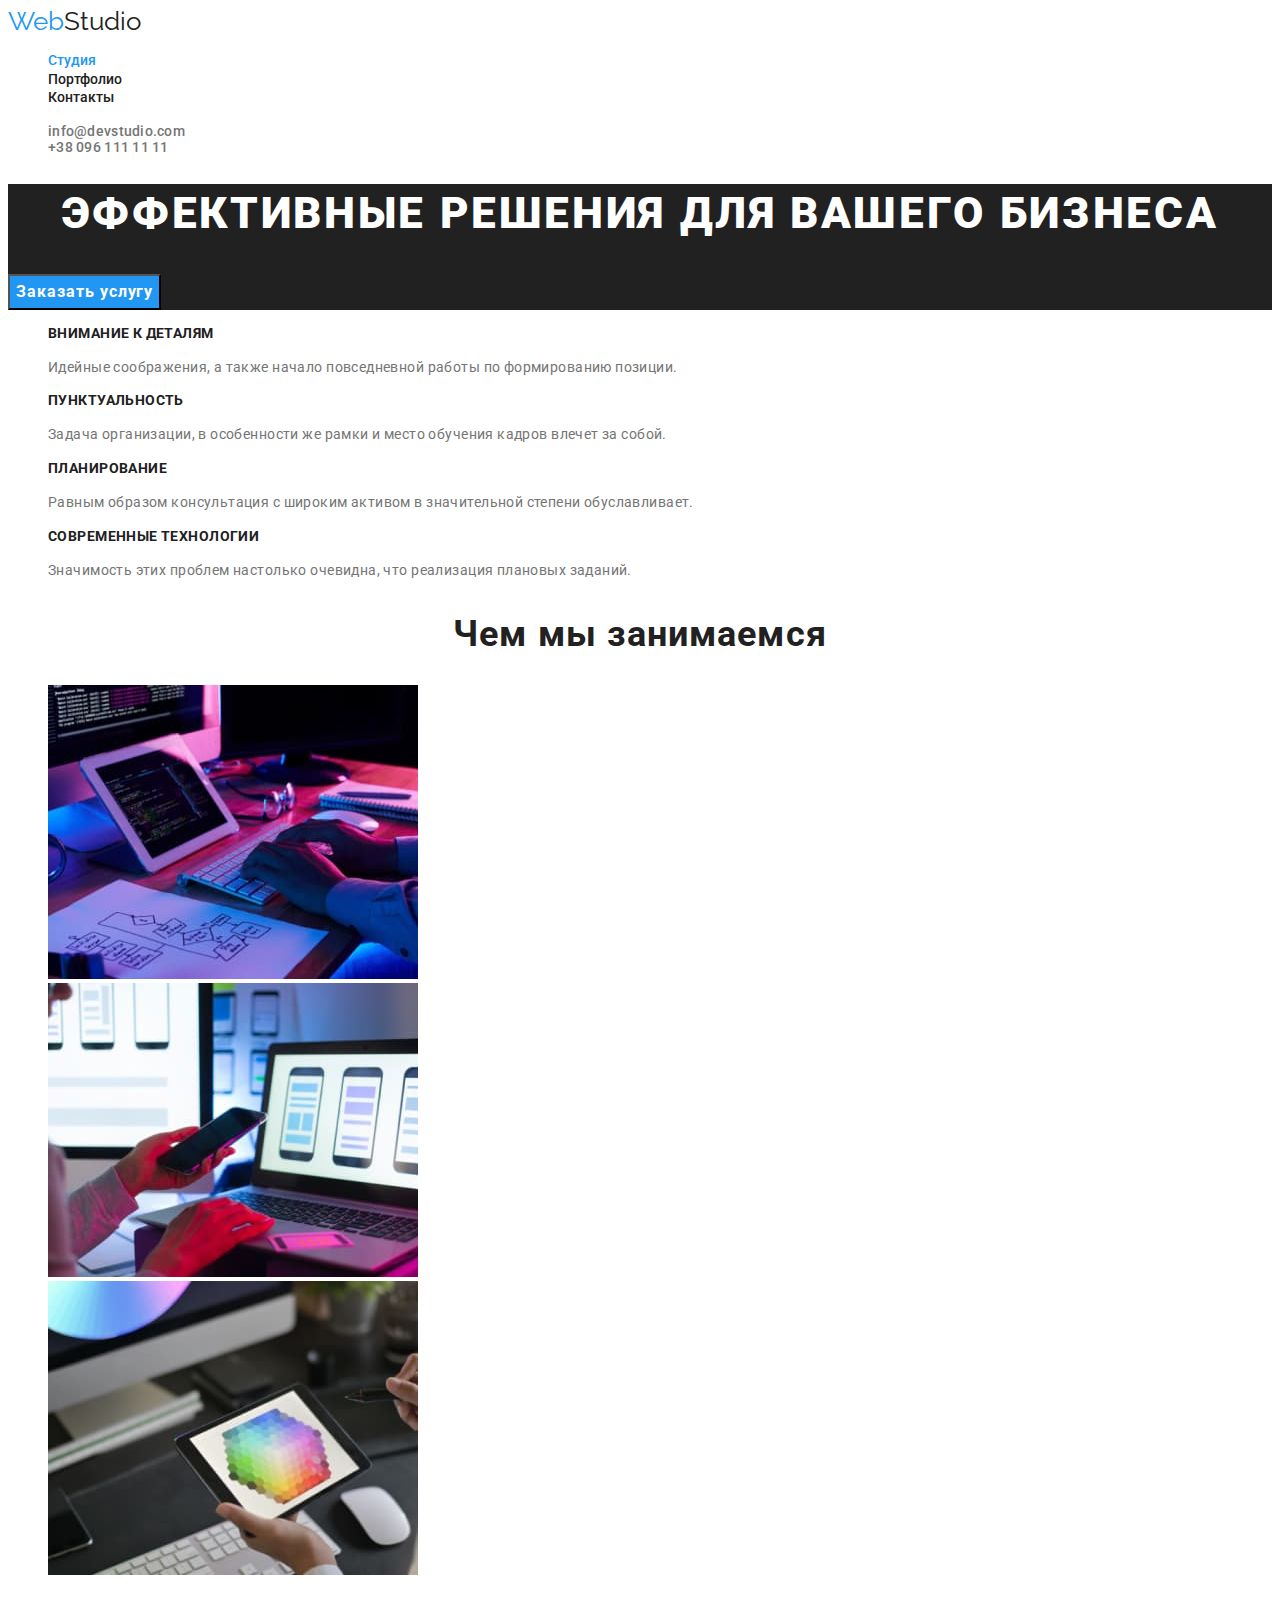
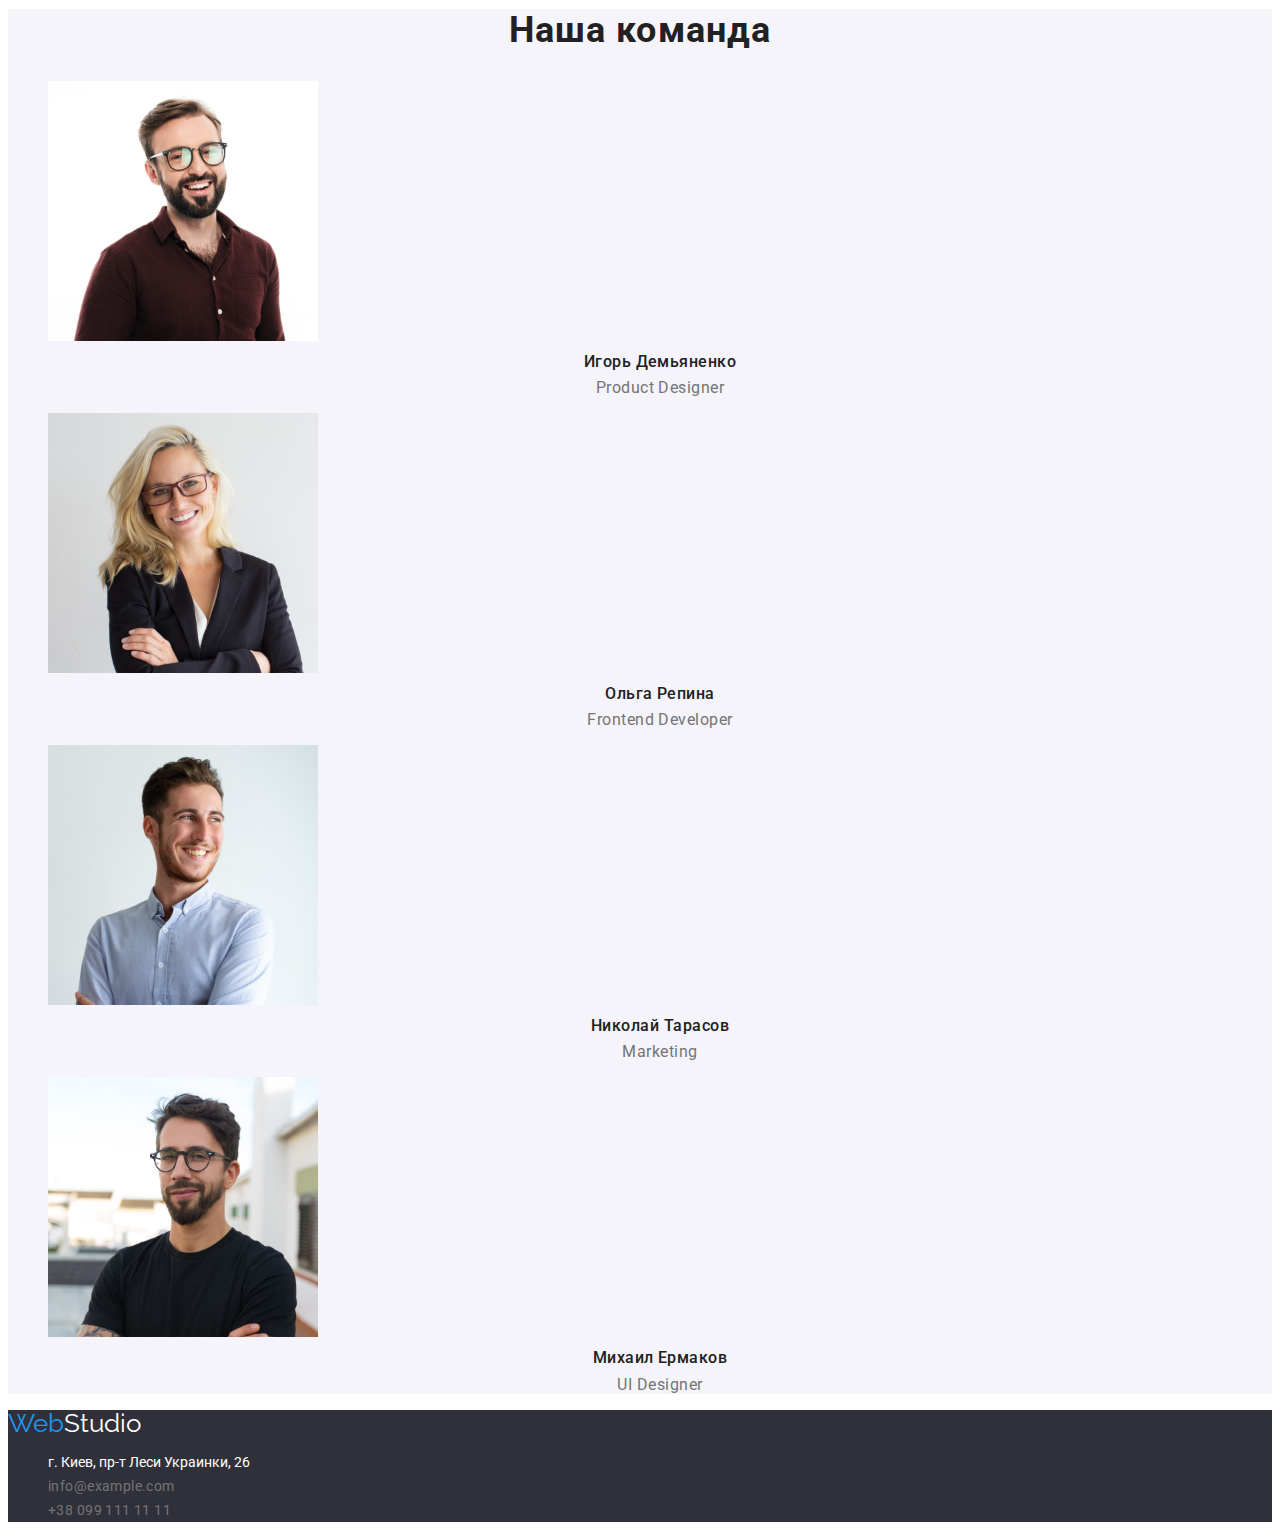
<file: index.html>
<!DOCTYPE html>
<html lang="ru">
  <head>
    <meta charset="UTF-8" />
    <meta http-equiv="X-UA-Compatible" content="IE=edge" />
    <meta name="viewport" content="width=device-width, initial-scale=1.0" />
    <title lang="en">Web Studio</title>
    <link rel="preconnect" href="https://fonts.googleapis.com" />
    <link rel="preconnect" href="https://fonts.gstatic.com" crossorigin />
    <link
      href="https://fonts.googleapis.com/css2?family=Raleway:wght@700&family=Roboto:wght@400;500;700;900&display=swap"
      rel="stylesheet"
    />
    <link rel="stylesheet" href="./css/style.css" />
  </head>

  <body>
    <!--HEADER-->
    <header class="header">
      <nav class="site_nav">
        <a class="site_nav_logo_img link" href="#logo" lang="en">
          <span class="logo_web">Web</span>Studio</a
        >
        <ul class="site_nav_menu list">
          <li class="menu_list link_item">
            <a class="menu_list_item current_page link" href="./index.html"
              >Студия</a
            >
          </li>
          <li class="menu_list_item link_item">
            <a class="menu_list_item link" href="./portfolio.html">Портфолио</a>
          </li>
          <li class="menu_list_item link_item">
            <a class="menu_list_item link" href="#contacts">Контакты</a>
          </li>
        </ul>
      </nav>
      <ul class="site_nav_contact list">
        <li>
          <a class="contact link" href="mailto:info@devstudio.com"
            >info@devstudio.com</a
          >
        </li>
        <li>
          <a class="contact link" href="tel:+380961111111">+38 096 111 11 11</a>
        </li>
      </ul>
    </header>
    <main>
      <!--HERO-->
      <section class="section_hero">
        <h1 class="title">Эффективные решения для вашего бизнеса</h1>
        <button class="hero_button button" type="button">
          Заказать услугу
        </button>
      </section>
      <!--ABOUT-->
      <section class="hang" id="portfolio">
        <ul class="hang_list list">
          <li>
            <h3 class="hang_title">Внимание к деталям</h3>
            <p class="hang_description">
              Идейные соображения, а также начало повседневной работы по
              формированию позиции.
            </p>
          </li>
          <li>
            <h3 class="hang_title">Пунктуальность</h3>
            <p class="hang_description">
              Задача организации, в особенности же рамки и место обучения кадров
              влечет за собой.
            </p>
          </li>
          <li>
            <h3 class="hang_title">Планирование</h3>
            <p class="hang_description">
              Равным образом консультация с широким активом в значительной
              степени обуславливает.
            </p>
          </li>
          <li>
            <h3 class="hang_title">Современные технологии</h3>
            <p class="hang_description">
              Значимость этих проблем настолько очевидна, что реализация
              плановых заданий.
            </p>
          </li>
        </ul>
      </section>
      <!--SERVISES-->
      <section>
        <h2 class="section_title">Чем мы занимаемся</h2>
        <ul class="list">
          <li>
            <img
              src="./images/about/about_1.jpg"
              alt="кодирование бизнесс процесса"
              width="370"
              height="294"
            />
          </li>
          <li>
            <img
              src="./images/about/about_2.jpg"
              alt="подбор макета на телефон"
              width="370"
              height="294"
            />
          </li>
          <li>
            <img
              src="./images/about/about_3.jpg"
              alt="подбор цвета"
              width="370"
              height="294"
            />
          </li>
        </ul>
      </section>
      <!--OUR TEAM-->
      <section class="team" id="contacts">
        <h2 class="section_title">Наша команда</h2>
        <ul class="list">
          <li>
            <img
              src="./images/team/igor_demyanenko.jpg"
              alt="Игорь Демьяненко"
              width="270"
              height="260"
            />
            <h3 class="team_member">Игорь Демьяненко</h3>
            <p class="team_member_position" lang="en">Product Designer</p>
          </li>
          <li>
            <img
              src="./images/team/olga_repina.jpg"
              alt="Ольга Репина"
              width="270"
              height="260"
            />
            <h3 class="team_member">Ольга Репина</h3>
            <p class="team_member_position" lang="en">Frontend Developer</p>
          </li>
          <li>
            <img
              src="./images/team/nikolai_tarasov.jpg"
              alt="Николай Тарасов"
              width="270"
              height="260"
            />
            <h3 class="team_member">Николай Тарасов</h3>
            <p class="team_member_position" lang="en">Marketing</p>
          </li>
          <li>
            <img
              src="./images/team/mikhail_yermakov.jpg"
              alt="Михаил Ермаков"
              width="270"
              height="260"
            />
            <h3 class="team_member">Михаил Ермаков</h3>
            <p class="team_member_position" lang="en">UI Designer</p>
          </li>
        </ul>
      </section>
    </main>
    <!--FOOTER-->
    <footer class="footer">
      <a class="site_nav_logo_img link" href="#logo" lang="en">
        <span class="logo_web">Web</span
        ><span class="logo_studio">Studio</span></a
      >
      <address class="address">
        <ul class="list">
          <li>
            <a
              class="detai_adress list"
              href="https://goo.gl/maps/JiNANyfJPE1kAV9W7"
              target="blank"
              rel="noopener noreferrer"
              >г. Киев, пр-т Леси Украинки, 26</a
            >
          </li>
          <li>
            <a
              class="contact link contact_footer"
              href="mailto:info@example.com"
              >info@example.com</a
            >
          </li>
          <li>
            <a class="contact link contact_footer" href="tel:+380991111111"
              >+38 099 111 11 11</a
            >
          </li>
        </ul>
      </address>
    </footer>
  </body>
</html>
</file>
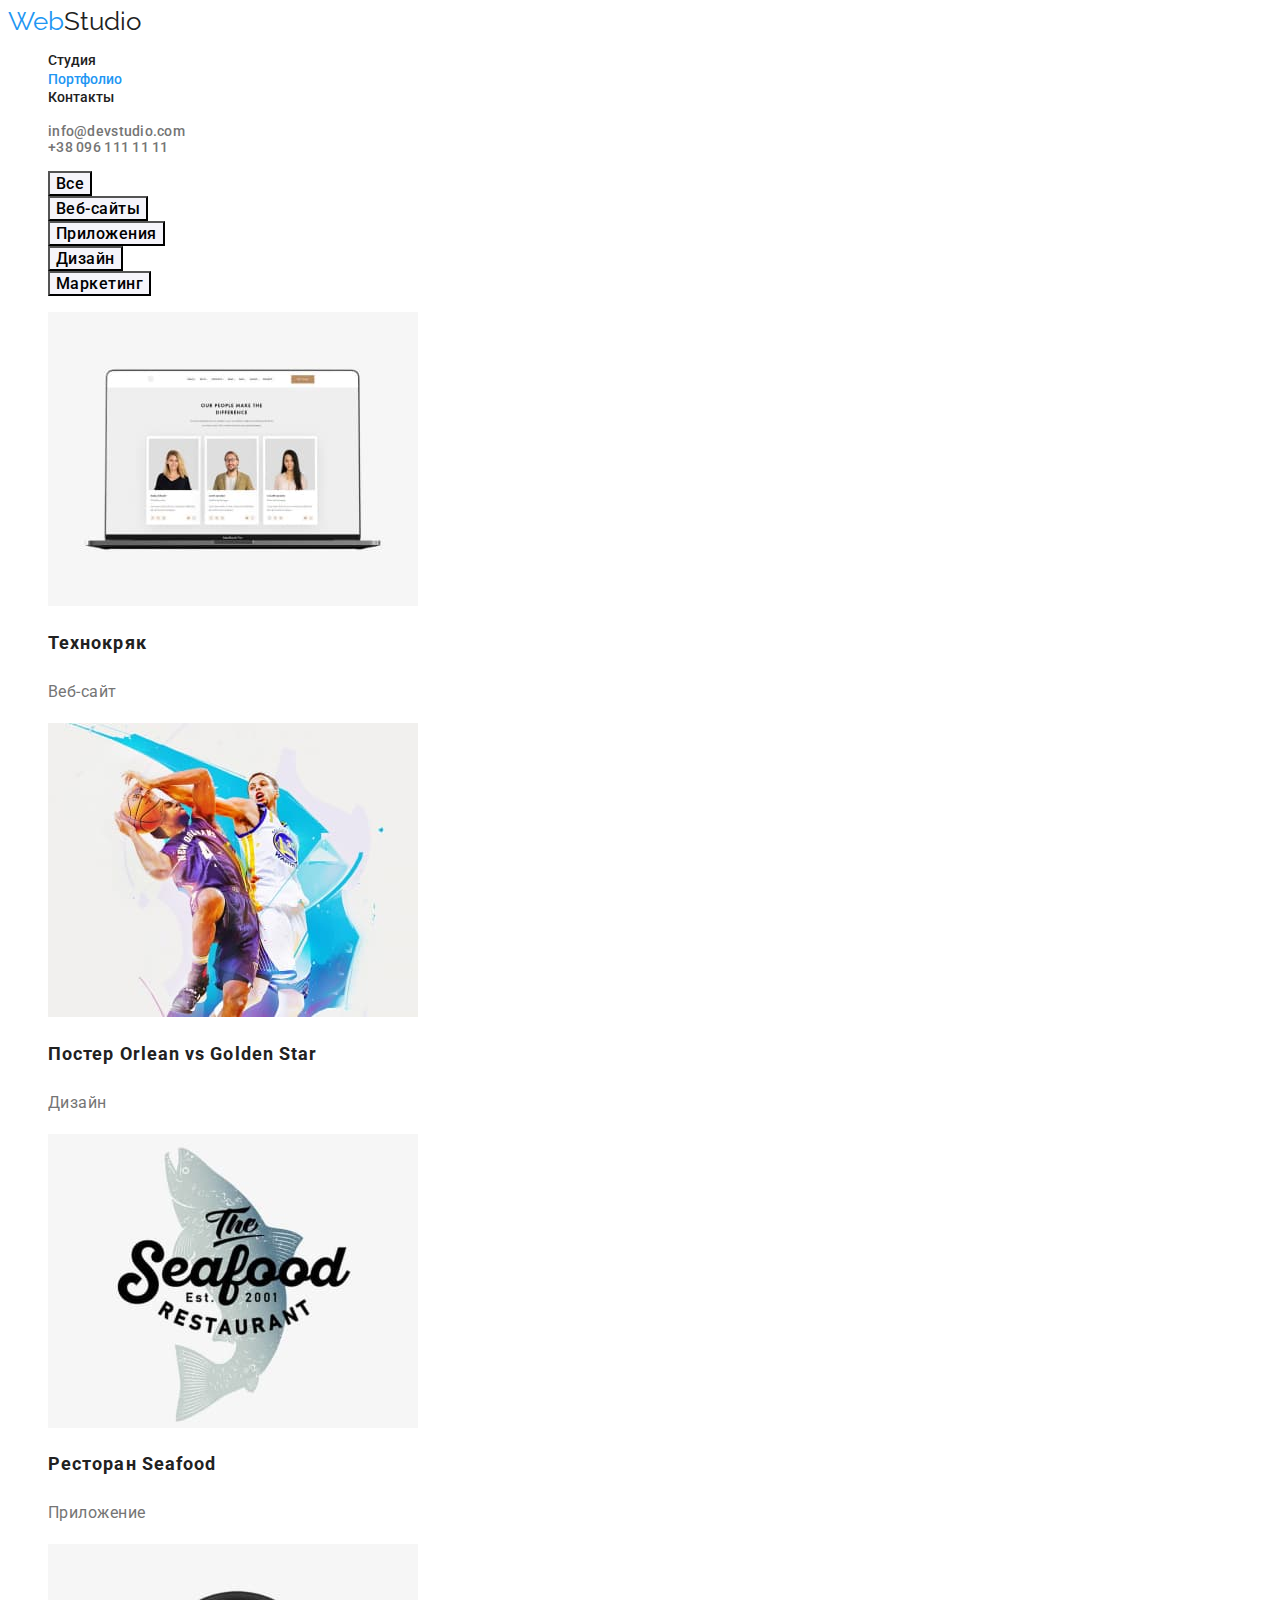
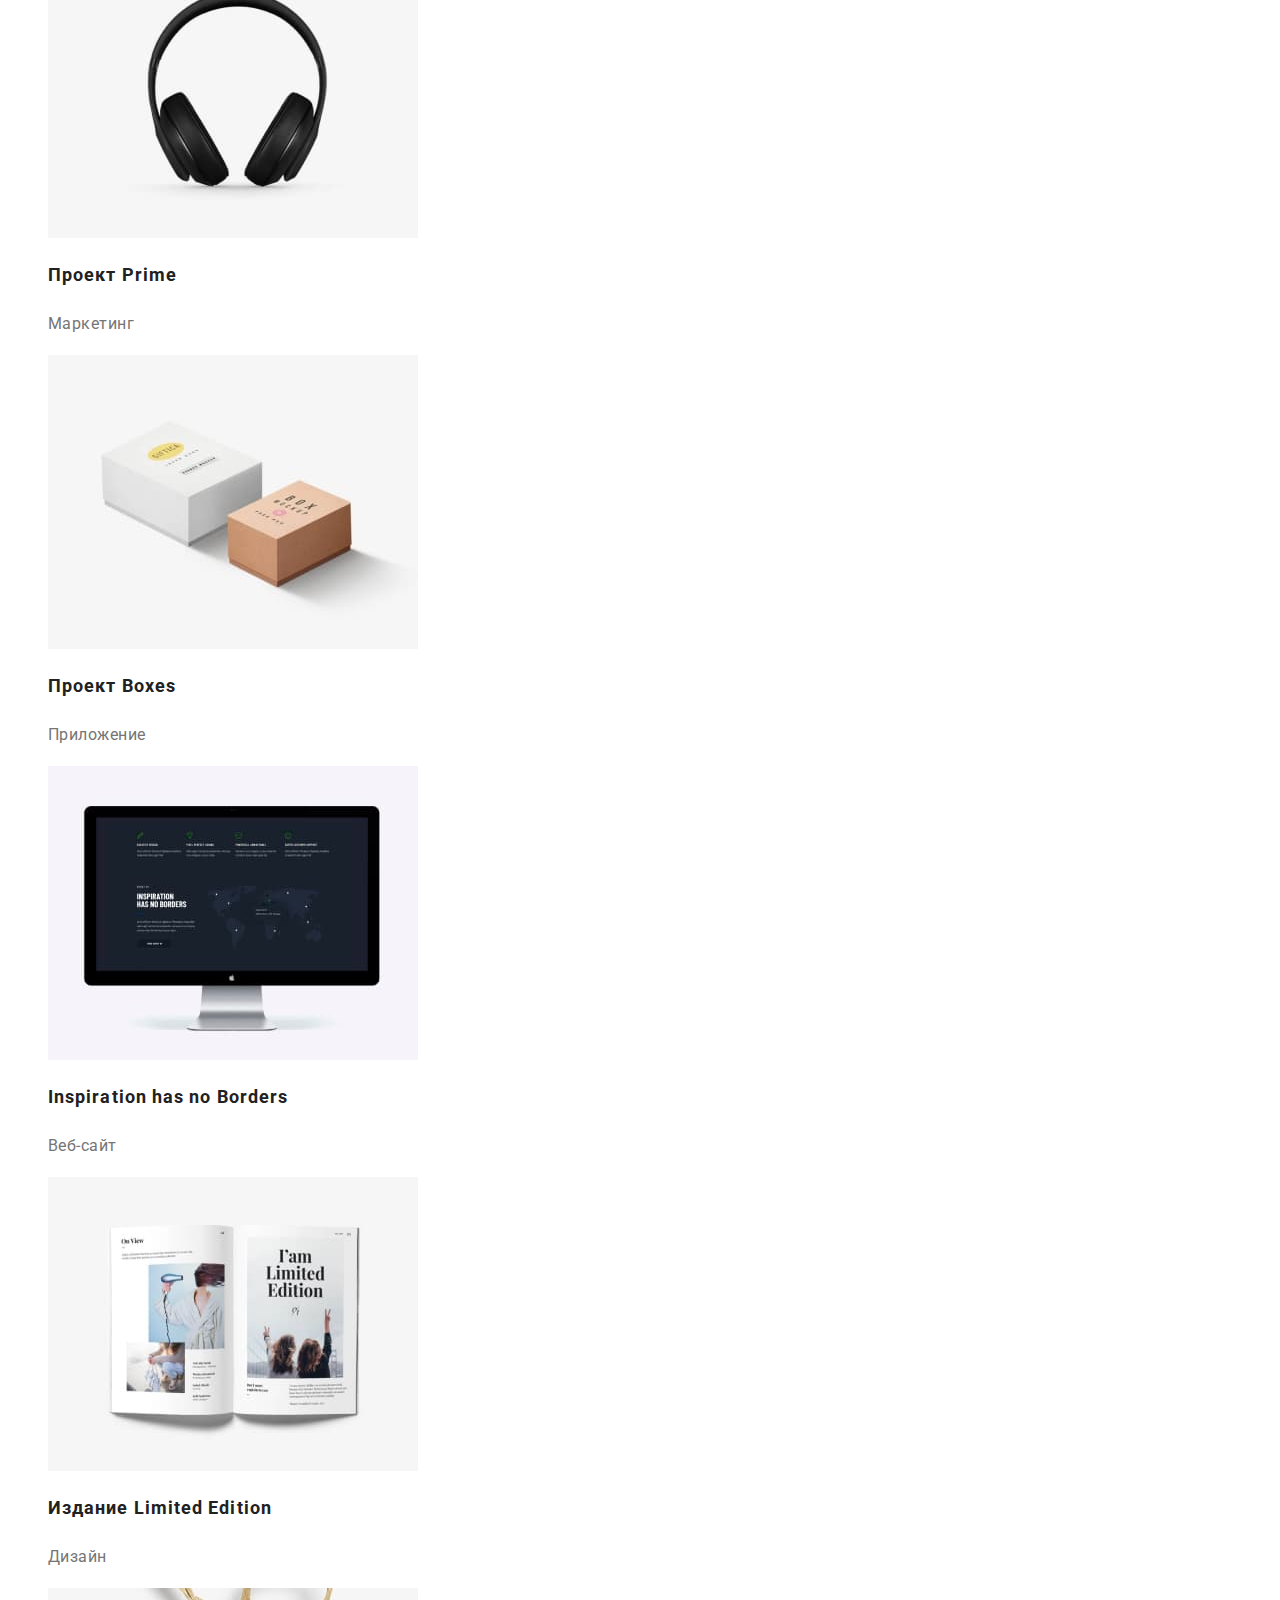
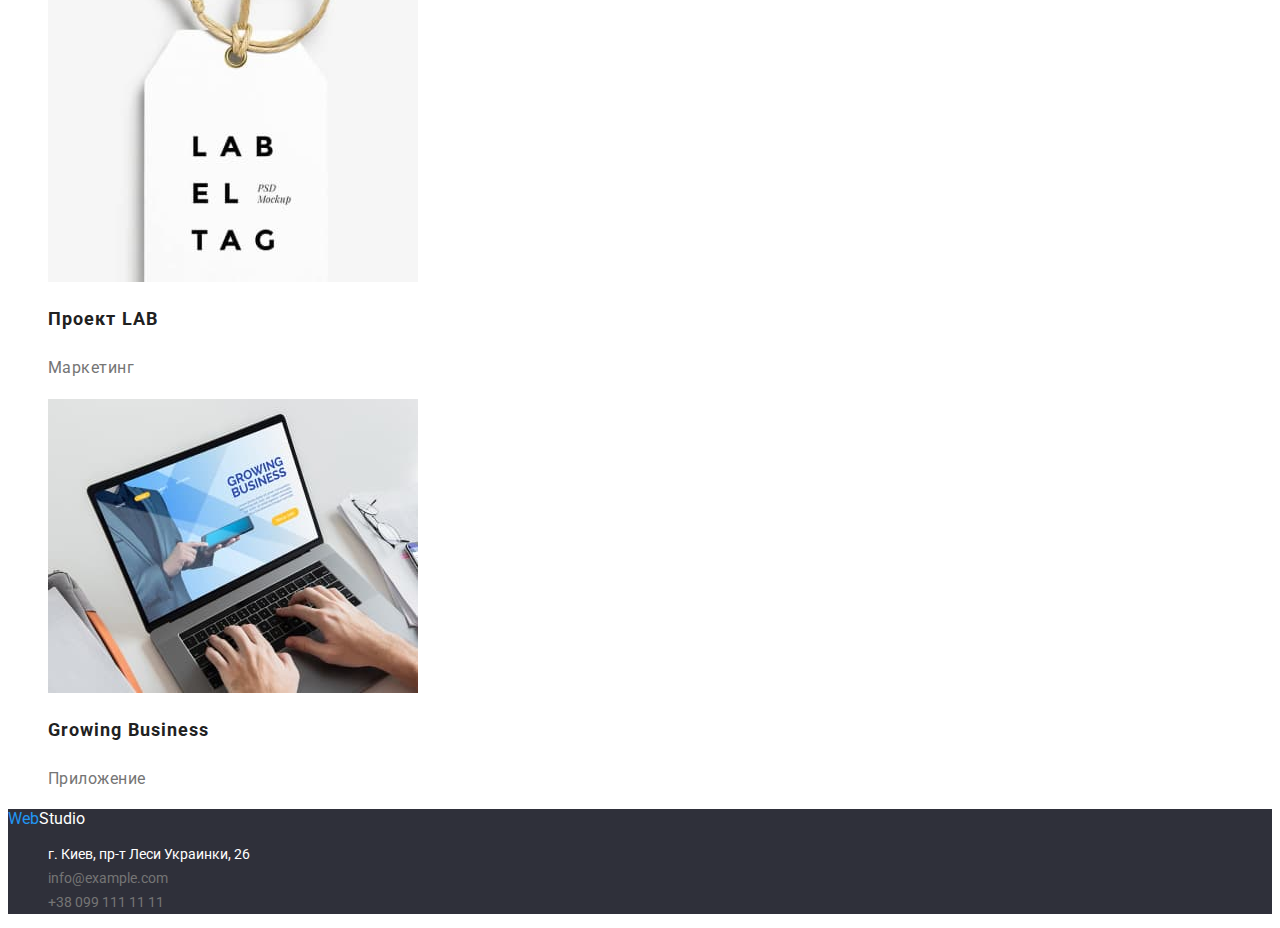
<file: portfolio.html>
<!DOCTYPE html>
<html lang="ru">
  <head>
    <meta charset="UTF-8" />
    <meta http-equiv="X-UA-Compatible" content="IE=edge" />
    <meta name="viewport" content="width=device-width, initial-scale=1.0" />
    <title>Portfolio</title>
    <link rel="preconnect" href="https://fonts.googleapis.com" />
    <link rel="preconnect" href="https://fonts.gstatic.com" crossorigin />
    <link
      href="https://fonts.googleapis.com/css2?family=Raleway:wght@700&family=Roboto:wght@400;500;700;900&display=swap"
      rel="stylesheet"
    />
    <link rel="stylesheet" href="./css/style.css" />
  </head>
  <body>
    <!--------------------------------------------------------HEADER------------------------------------------------------------>
    <header class="header">
      <nav class="site_nav">
        <a class="site_nav_logo_img link" href="#logo" lang="en">
          <span class="logo_web">Web</span>Studio</a
        >
        <ul class="site_nav_menu list">
          <li class="menu_list">
            <a class="menu_list_item link" href="./index.html">Студия</a>
          </li>
          <li class="menu_list_item link_item">
            <a class="menu_list_item current_page link" href="./portfolio.html"
              >Портфолио</a
            >
          </li>
          <li class="menu_list_item link_item">
            <a class="menu_list_item link" href="#contacts">Контакты</a>
          </li>
        </ul>
      </nav>
      <ul class="site_nav_contact list">
        <li>
          <a class="contact link" href="mailto:info@devstudio.com"
            >info@devstudio.com</a
          >
        </li>
        <li>
          <a class="contact link" href="tel:+380961111111">+38 096 111 11 11</a>
        </li>
      </ul>
    </header>
    <!------------------------------------------------------- NAVIGATION ---------------------------------------------------------->
    <main>
      <section>
        <ul class="list button">
          <li class="button_list">
            <button class="button_item" type="button">Все</button>
          </li>
          <li><button class="button_item" type="button">Веб-сайты</button></li>
          <li><button class="button_item" type="button">Приложения</button></li>
          <li><button class="button_item" type="button">Дизайн</button></li>
          <li><button class="button_item" type="button">Маркетинг</button></li>
        </ul>
        <!------------------------------------------------------- PROJECTS ------------------------------------------------------------>
        <ul class="project list">
          <li class="project_item">
            <a class="project_link link" href="">
              <img
                src="./images/portfolio/project_1.jpg"
                alt="Технокряк"
                width="370"
                height="294"
              />
              <h2 class="project_title">Технокряк</h2>
              <p class="project_description">Веб-сайт</p>
            </a>
          </li>
          <li class="project_item">
            <a class="project_link link" href="">
              <img
                src="./images/portfolio/project_2.jpg"
                alt="Макет постера"
                width="370"
                height="294"
              />
              <h2 class="project_title">
                Постер <span lang="en">Orlean vs Golden Star</span>
              </h2>
              <p class="project_description">Дизайн</p>
            </a>
          </li>
          <li class="project_item">
            <a class="project_link link" href="">
              <img
                src="./images/portfolio/project_3.jpg"
                alt="Ресторан Seafood"
                width="370"
                height="294"
              />
              <h2 class="project_title">
                Ресторан <span lang="en">Seafood</span>
              </h2>
              <p class="project_description">Приложение</p>
            </a>
          </li>
          <li class="project_item">
            <a class="project_link link" href="">
              <img
                src="./images/portfolio/project_4.jpg"
                alt="Образец Сайта Prime"
                width="370"
                height="294"
              />
              <h2 class="project_title">Проект <span lang="en">Prime</span></h2>
              <p class="project_description">Маркетинг</p>
            </a>
          </li>
          <li class="project_item">
            <a class="project_link link" href="">
              <img
                src="./images/portfolio/project_5.jpg"
                alt="Образцы коробок"
                width="370"
                height="294"
              />
              <h2 class="project_title">Проект <span lang="en">Boxes</span></h2>
              <p class="project_description">Приложение</p>
            </a>
          </li>
          <li class="project_item">
            <a class="project_link link" href="">
              <img
                src="./images/portfolio/project_6.jpg"
                alt="Макет веб сайта"
                width="370"
                height="294"
              />
              <h2 class="project_title" lang="en">
                Inspiration has no Borders
              </h2>
              <p class="project_description">Веб-сайт</p>
            </a>
          </li>
          <li class="project_item">
            <a class="project_link link" href="">
              <img
                src="./images/portfolio/project_7.jpg"
                alt="Образец журнала"
                width="370"
                height="294"
              />
              <h2 class="project_title">
                Издание <span lang="en">Limited Edition</span>
              </h2>
              <p class="project_description">Дизайн</p>
            </a>
          </li>
          <li class="project_item">
            <a class="project_link link" href="">
              <img
                src="./images/portfolio/project_8.jpg"
                alt="Образец изделия"
                width="370"
                height="294"
              />
              <h2 class="project_title">Проект <span lang="en">LAB</span></h2>
              <p class="project_description">Маркетинг</p>
            </a>
          </li>
          <li class="project_item">
            <a class="project_link link" href="">
              <img
                src="./images/portfolio/project_9.jpg"
                alt="бразец Приложения"
                width="370"
                height="294"
              />
              <h2 class="project_title" lang="en">Growing Business</h2>
              <p class="project_description">Приложение</p>
            </a>
          </li>
        </ul>
      </section>
    </main>
    <!------------------------------------------------------ FOOTER --------------------------------------------------->
    <footer class="footer">
      <a class="link" href="#logo" lang="en">
        <span class="logo_web">Web</span
        ><span class="logo_studio">Studio</span></a
      >
      <address class="address">
        <ul class="list">
          <li>
            <a
              class="detai_adress list"
              href="https://goo.gl/maps/JiNANyfJPE1kAV9W7"
              target="blank"
              rel="noopener noreferrer"
              >г. Киев, пр-т Леси Украинки, 26</a
            >
          </li>
          <li>
            <a class="contact list" href="mailto:info@example.com"
              >info@example.com</a
            >
          </li>
          <li>
            <a class="contact list" href="tel:+380991111111"
              >+38 099 111 11 11</a
            >
          </li>
        </ul>
      </address>
    </footer>
  </body>
</html>
</file>
<file: css/style.css>
:root {
    --main_font: 'Roboto', sans-serif;
    --secondary_font: 'Raleway', sans-serif;
    --main_text_color_theme_dark: rgba(33, 33, 33, 1);
    --secondary_text_color_theme-dark: rgba(117, 117, 117, 1);
    --main_text_color_theme_light: rgba(255, 255, 255, 1);
    --secondary_text_color_theme_light: rgba(255, 255, 255, 0.6);
    --accent_color: rgba(33, 150, 243, 1);
}
body {
    background-color: #FFFFFFE5;
    font-family: var(--main_font);
    color: var(--main_text_color_theme_dark);
}

.list {
    list-style: none;
    text-decoration: none;
}
.link {
    text-decoration: none;
}
/* ===============================================HEADER========================================== */

.site_nav_logo_img {
    font-family: var(--secondary_font); 
    font-style: bold;
    font-size: 26px;
    line-height: 31px;
    line-height: 100%;
    letter-spacing: 3%;
    color: var(--main_text_color_theme_dark);
}
.logo_web {
    color: var(--accent_color);
}
.menu_list_item {
    font-family: var(--main_font);
    font-weight: 500;
    font-size: 14px;
    line-height: 1.33;
    letter-spacing: 2%;
    color: var(--main_text_color_theme_dark);
}
.menu_list_item:hover,
.menu_list_item:focus {
    color: var(--accent_color);
} 
.current_page {
    color: var(--accent_color);
}
.site_nav_contact {
        font-family: var(--main_font);
        font-size: 14px;
        font-weight: 500;
        line-height: 16px;
        letter-spacing: 0.02em;

}
.contact {
    color:  var(--secondary_text_color_theme-dark);
}
.contact_footer {
        font-style: normal;
        font-weight: 400;
        font-size: 14px;
        line-height: 1,71;
        letter-spacing: 0.03em;
}
.contact:hover,
.contact:focus {
    color: var(--accent_color);
}
.section_hero {
    background-color: var(--main_text_color_theme_dark);}
.title {
        font-family: var(--main_font);
        font-weight: 900;
        font-size: 44px;
        line-height: 1.36;
        text-align: center;
        letter-spacing: 0.06em;
        text-transform: uppercase;
        color: rgba(255, 255, 255, 1);
    }
.hang_title {
    font-weight: 700;
    font-size: 14px;
    line-height: 1.14;
    letter-spacing: 0.03em;
    text-transform: uppercase;
    color: var(--main_text_color_theme_dark);
}
.hang_description{
    font-style: normal;
    font-weight: 400;
    font-size: 14px;
    line-height: 1.71;
    letter-spacing: 0.03em;
    color: #757575;
}
.section_title {
    font-style: normal;
    font-weight: 700;
    font-size: 36px;
    line-height: 1.17;
    text-align: center;
    letter-spacing: 0.03em;
}
.team {
    background: #F5F4FA;
}
.team_member {
    font-style: normal;
    font-weight: 500;
    font-size: 16px;
    line-height: 1.18px;
    text-align: center;
    letter-spacing: 0.03em;
}
.team_member_position {
    font-style: normal;
    font-weight: 400;
    font-size: 16px;
    line-height: 1.18x;
    text-align: center;
    letter-spacing: 0.03em;
    color: var(--secondary_text_color_theme-dark);
}
/* ======================================PORTFOLIO NAVIGATION===================================== */
.button_item {
    background-color: rgba(33, 150, 243, 1);
    font-family: var(--main_font);
    cursor: pointer;
    background: rgba(245, 244, 250, 1);
    font-style: normal;
    font-weight: 500;
    font-size: 16px;
    line-height: 1.87x;
    text-align: center;
    letter-spacing: 0.03em;
}
.button_item:hover,
.button_item:focus {
  background: var(--accent_color);
  color: var(--main_text_color_theme_light);
}
.button{
    color: var(--secondary_text_color_theme_light);
}
.hero_button {
    font-family: var(--main_font)
    font-style: normal;
    font-weight: 700;
    font-size: 16px;
    line-height: 30px;
    text-align: center;
    letter-spacing: 0.06em;
    background-color: var(--accent_color);
    color: var(--main_text_color_theme_light)
}
.hero_button:hover,
.hero_button:focus {
    background-color: rgba(24, 140, 232, 1);
    color: var(--main_text_color_theme_light)
}

/* =======================================PROJECTS====================================== */
.project_title {
    color: var(--main_text_color_theme_dark);
    font-style: normal;
    font-weight: 700;
    font-size: 18px;
    line-height: 2;
    letter-spacing: 0.06em;
}
.project_description {
    color: var(--secondary_text_color_theme-dark);
    font-style: normal;
    font-weight: 400;
    font-size: 16px;
    line-height: 1.87;
    letter-spacing: 0.03em;
}
/* ========================================FOOTER======================================== */
.footer {
   background-color: rgba(47, 48, 58, 1);
}
.logo_studio {
    color: var(--main_text_color_theme_light);
}
.address {
    font-family: var(--main_font);
    font-weight: 400;
    font-size: 14px;
    line-height: 24px;
    letter-spacing: 1.71;
    font-style: normal;
    text-decoration: none;
}
.detai_adress {
    color: var(--main_text_color_theme_light);
}
</file>
